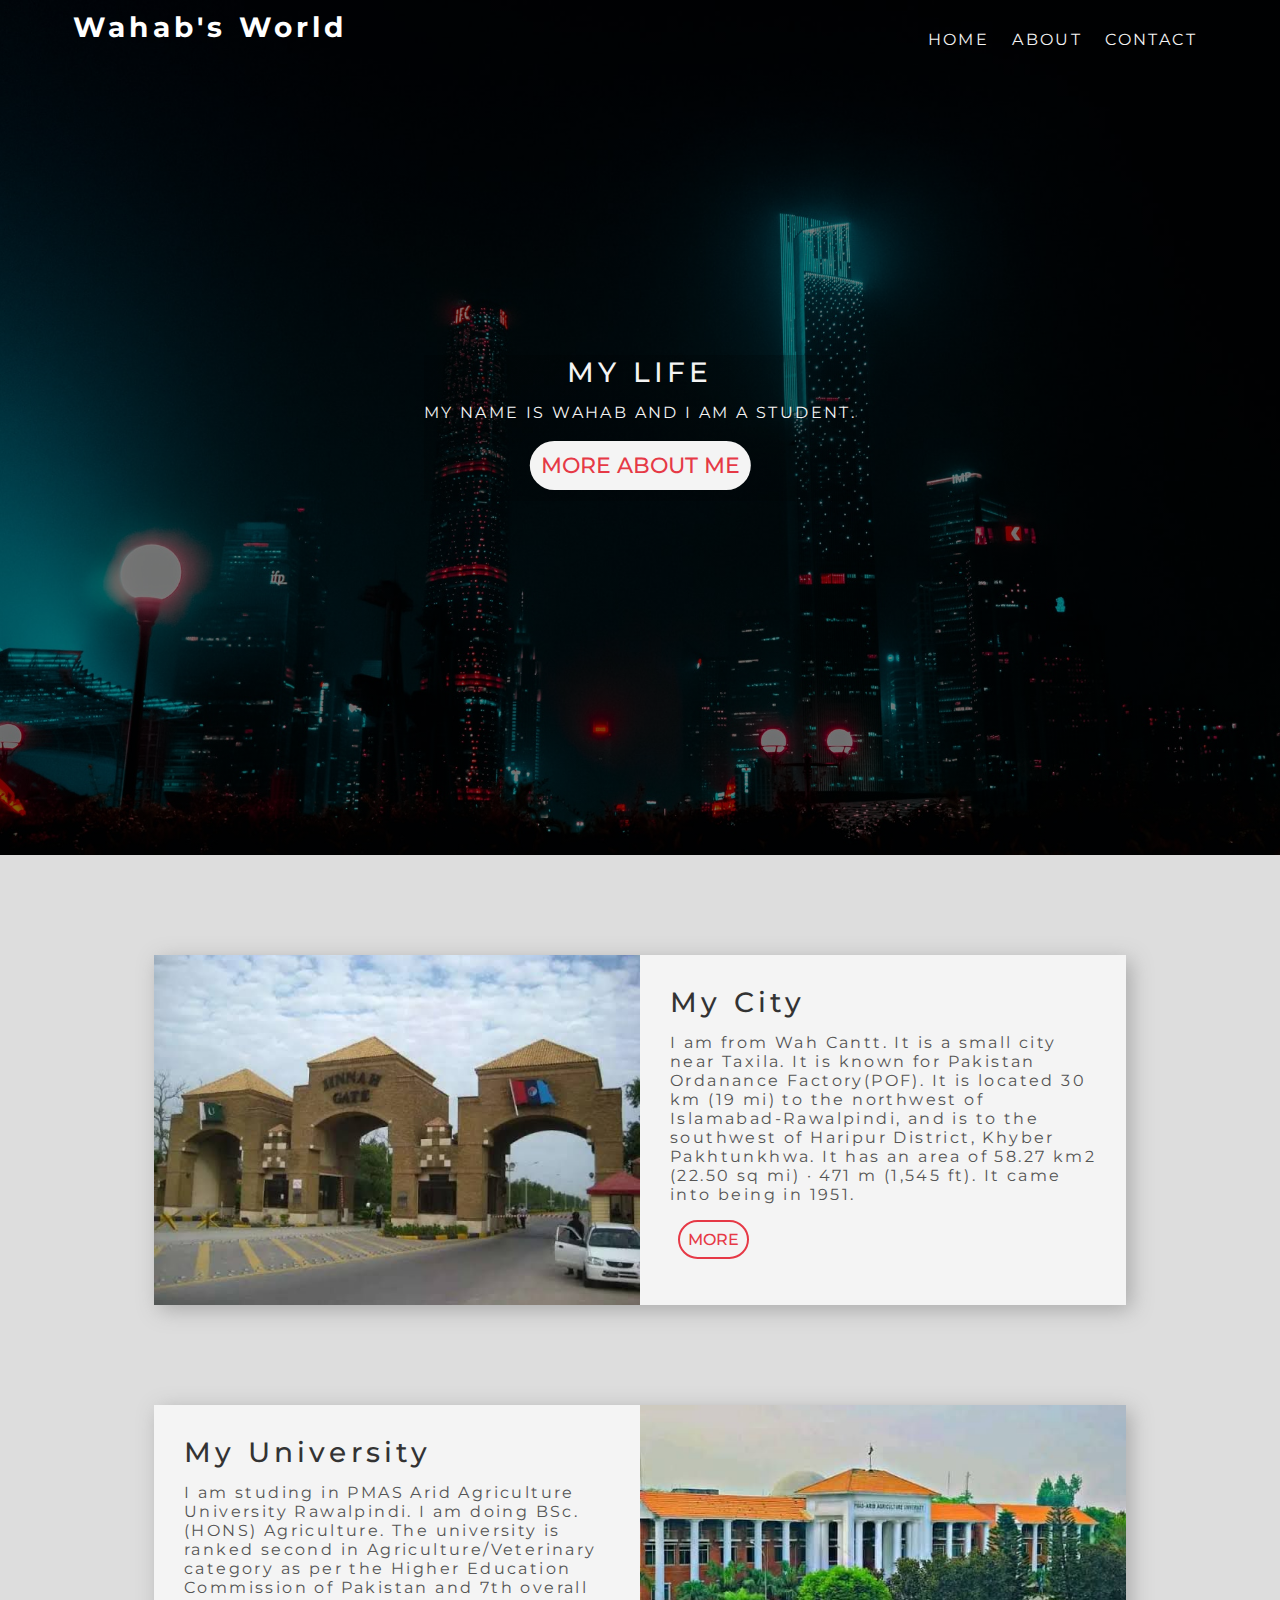
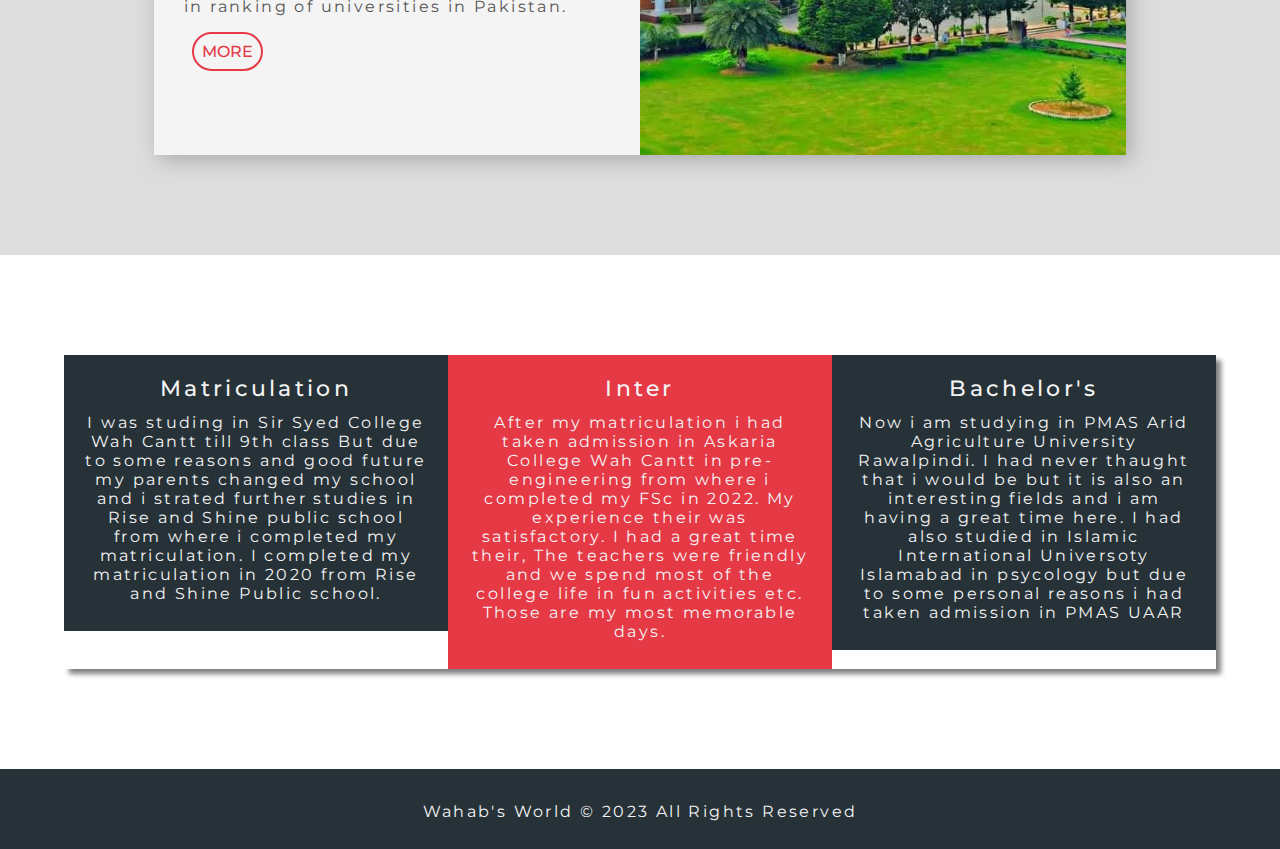
<file: index.html>
<!DOCTYPE html>
<html lang="en">
<head>
    <meta charset="UTF-8">
    <meta name="viewport" content="width=device-width, initial-scale=1.0">
    <link rel="stylesheet" href="./Css/style.css">
    <link rel="stylesheet" href="https://cdnjs.cloudflare.com/ajax/libs/font-awesome/6.4.2/css/all.min.css" integrity="sha512-z3gLpd7yknf1YoNbCzqRKc4qyor8gaKU1qmn+CShxbuBusANI9QpRohGBreCFkKxLhei6S9CQXFEbbKuqLg0DA==" crossorigin="anonymous" referrerpolicy="no-referrer" />
    <title>Wahab's World</title>
</head>
<body>
   <header class="header">
    <nav class="nav-bar">
        <div class="container">
            <h1 class="logo lg-heading">Wahab's World</h1>
            <ul class="nav-items">
             <li class="nav-item"><a href="./index.html">Home</a></li>
             <li class="nav-item"><a href="./About.html">About</a></li>
             <li class="nav-item"><a href="./contact.html">Contact</a></li>
            </ul>
        </div>
        </nav>

       <div class="header-content">
        <b><h1 class="lg-heading text-light main-heading">My Life</h1></b>
        <p class="text-light">My name is Wahab and I am a student.</p>
        <a href="#about-me" class="btn btn-primary text-red md-heading">More About Me</a>
       </div>
    </header>
    
    <section class="showcase" id="about-me"> 
    <div class="container">
        <div class="row row1">
            <div class="imgbox">
                <img src="./img/Wah Cantt (1).jpeg" alt="Wah Cantt">
            </div>
            <div class="textbox">
                <h2 class="lg-heading text-black">My City</h2>
                <p class="text-gray">I am from Wah Cantt. It is a small city near Taxila. It is known for Pakistan Ordanance Factory(POF). It is located 30 km (19 mi) to the northwest of Islamabad-Rawalpindi, and is to the southwest of Haripur District, Khyber Pakhtunkhwa. It has an area of  58.27 km2 (22.50 sq mi) · 471 m (1,545 ft). It came into being in 1951.</p>
                <a href="#" class="btn btn-secondary text-red">MORE</a>
            </div>
        </div>
        <div class="row row2">
            <div class="imgbox"><img src="./img/Uaar.jpeg" alt="Uaar"></div>
            <div class="textbox">
                <h2 class="lg-heading text-black">My University</h2>
               <p class="text-gray"> I am studing in PMAS Arid Agriculture University Rawalpindi. I am doing BSc.(HONS) Agriculture. The university is ranked second in Agriculture/Veterinary category as per the Higher Education Commission of Pakistan and 7th overall in ranking of universities in Pakistan. </p>
               <a href="#" class="btn btn-secondary text-red">MORE</a>
            </div>
        </div>
    </div>
    </section>
      
    <section class="features">
     <div class="container">
        <div class="box-wrapper">
            <div class="box box-1">
                <i class="fa-solid fa-school fa-2x text-red"></i>
                <h2 class="md-heading">Matriculation</h2>
                <p>I was studing in Sir Syed College Wah Cantt till 9th class But due to some reasons and good future my parents changed my school and i strated further studies in Rise and Shine public school from where i completed my matriculation. I completed my matriculation in 2020 from Rise and Shine Public school.</p>      
            </div>
            <div class="box box-2">
                <i class="fa-solid fa-school-flag fa-2x"></i>
                <h2 class="md-heading">Inter</h2>
                <p>After my matriculation i had taken admission in Askaria College Wah Cantt in pre-engineering from where i completed my FSc in 2022. My experience their was satisfactory. I had a great time their, The teachers were friendly and we spend most of the college life in fun activities etc. Those are my most memorable days. </p>
            </div>
            <div class="box box-3">
                <i class="fa-solid fa-user-graduate fa-2x text-red"></i>
                <h2 class="md-heading">Bachelor's</h2>
                <p>Now i am studying in PMAS Arid Agriculture University Rawalpindi. I had never thaught that i would be but it is also an interesting fields and i am having a great time here. I had also studied in Islamic International Universoty Islamabad in psycology but due to some personal reasons i had taken admission in PMAS UAAR</p>
            </div>
           </div>
     </div>
    </section>

    <footer class="footer">
        <div class="social-media">
            <i class="fa-brands fa-facebook fa-4x"></i>
            <i class="fa-brands fa-instagram fa-4x"></i>
            <i class="fa-brands fa-x-twitter fa-4x"></i>
        </div>
     <p>Wahab's World &copy; 2023 All Rights Reserved </p>
    </footer>
</body>
</html>
</file>
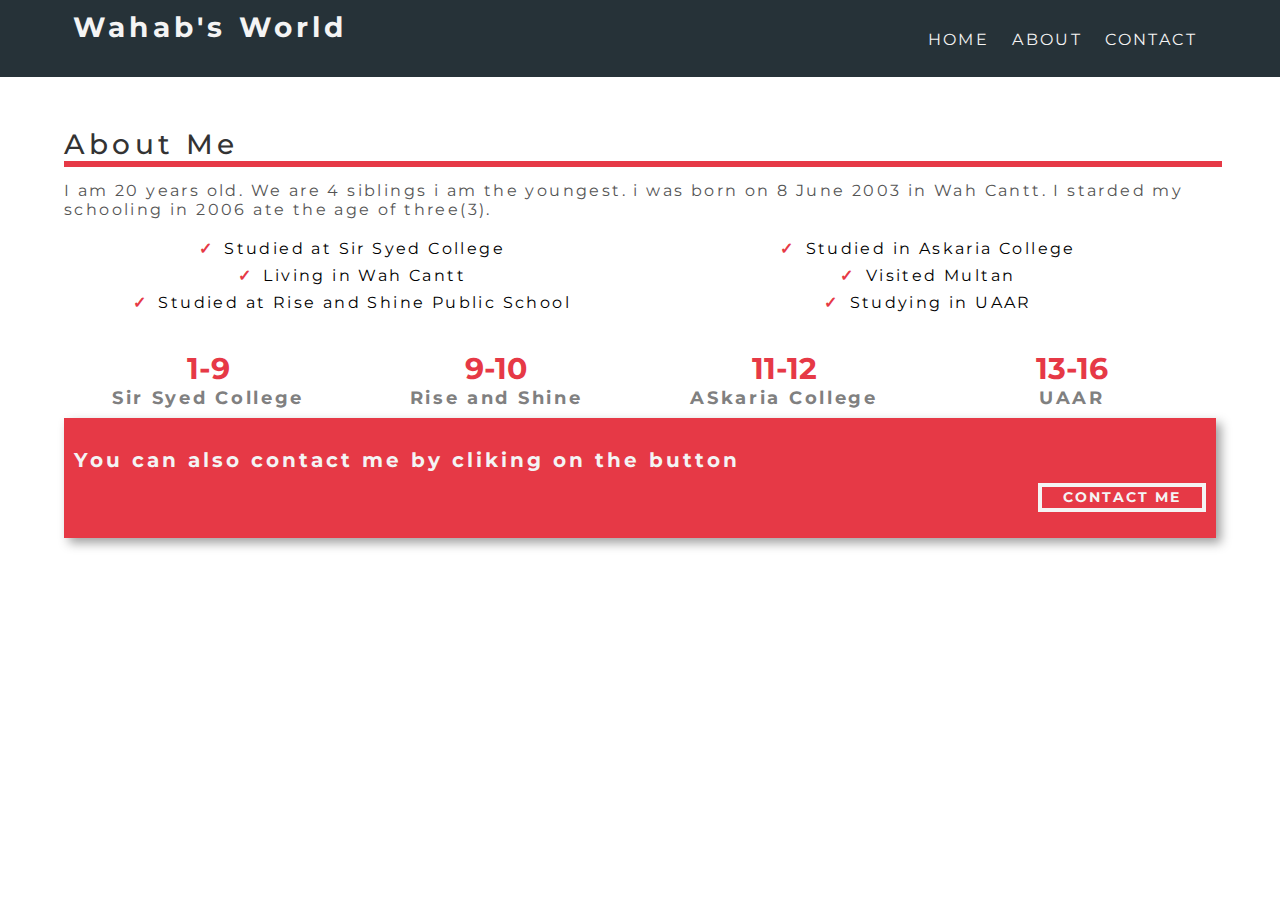
<file: About.html>
<!DOCTYPE html>
<html lang="en">
    <head>
        <meta charset="UTF-8">
        <meta name="viewport" content="width=device-width, initial-scale=1.0">
        <link rel="stylesheet" href="./Css/style.css">
        <link rel="stylesheet" href="https://cdnjs.cloudflare.com/ajax/libs/font-awesome/6.4.2/css/all.min.css" integrity="sha512-z3gLpd7yknf1YoNbCzqRKc4qyor8gaKU1qmn+CShxbuBusANI9QpRohGBreCFkKxLhei6S9CQXFEbbKuqLg0DA==" crossorigin="anonymous" referrerpolicy="no-referrer" />
        <title>Wahab's World</title>
    </head>
<body>
    <nav class="nav-bar bg-dark">
        <div class="container">
            <h1 class="logo lg-heading text-light">Wahab's World</h1>
            <ul class="nav-items">
             <li class="nav-item text"><a href="./index.html">Home</a></li>
             <li class="nav-item text"><a href="./About.html">About</a></li>
             <li class="nav-item text"><a href="./contact.html">Contact</a></li>
            </ul>
        </div>
        </nav>

        <section class="about">
            <div class="container">
                <h2 class="lg-heading text-black about-heading">About Me</h2>
                <p class="text-gray">I am 20 years old. We are 4 siblings i am the youngest. i was born on 8 June 2003 in Wah Cantt. I starded my schooling in 2006 ate the age of three(3).</p>
                <div class="about-wrapper">
                    <div class="left">
                       <ul>
                        <li>Studied at Sir Syed College</li>
                        <li>Living in Wah Cantt</li>
                        <li>Studied at Rise and Shine Public School</li>
                       </ul>
                    </div>
                    <div class="right">
                        <ul>
                            <li>Studied in Askaria College</li>
                            <li>Visited Multan</li>
                            <li>Studying in UAAR</li>
                           </ul>
                    </div>
                </div>

                <div class="counts">
                    <div class="count-item count-item1">
                  <span>1-9</span>
                  <p>Sir Syed College</p>
                    </div>
                    <div class="count-item count-item2">
                  <span>9-10</span>
                  <p>Rise and Shine</p>
                    </div>
                    <div class="count-item count-item3">
                  <span>11-12</span>
                  <p>ASkaria College</p>
                    </div>
                    <div class="count-item count-item4">
                   <span>13-16</span>
                   <p>UAAR</p>
                    </div>
                </div>
                     
                 <div class="cta-banner">
                    <div class="cta-banner-left">
                     <p class="cta-line">You can also contact me by cliking on the button</p>
                    </div>
                    <div class="cta-banner-right">
                      <a href="contact.html" class="btn-cta">Contact Me</a>
                    </div>
                 </div>

            </div>
        

        </section>
</body>
</html>
</file>
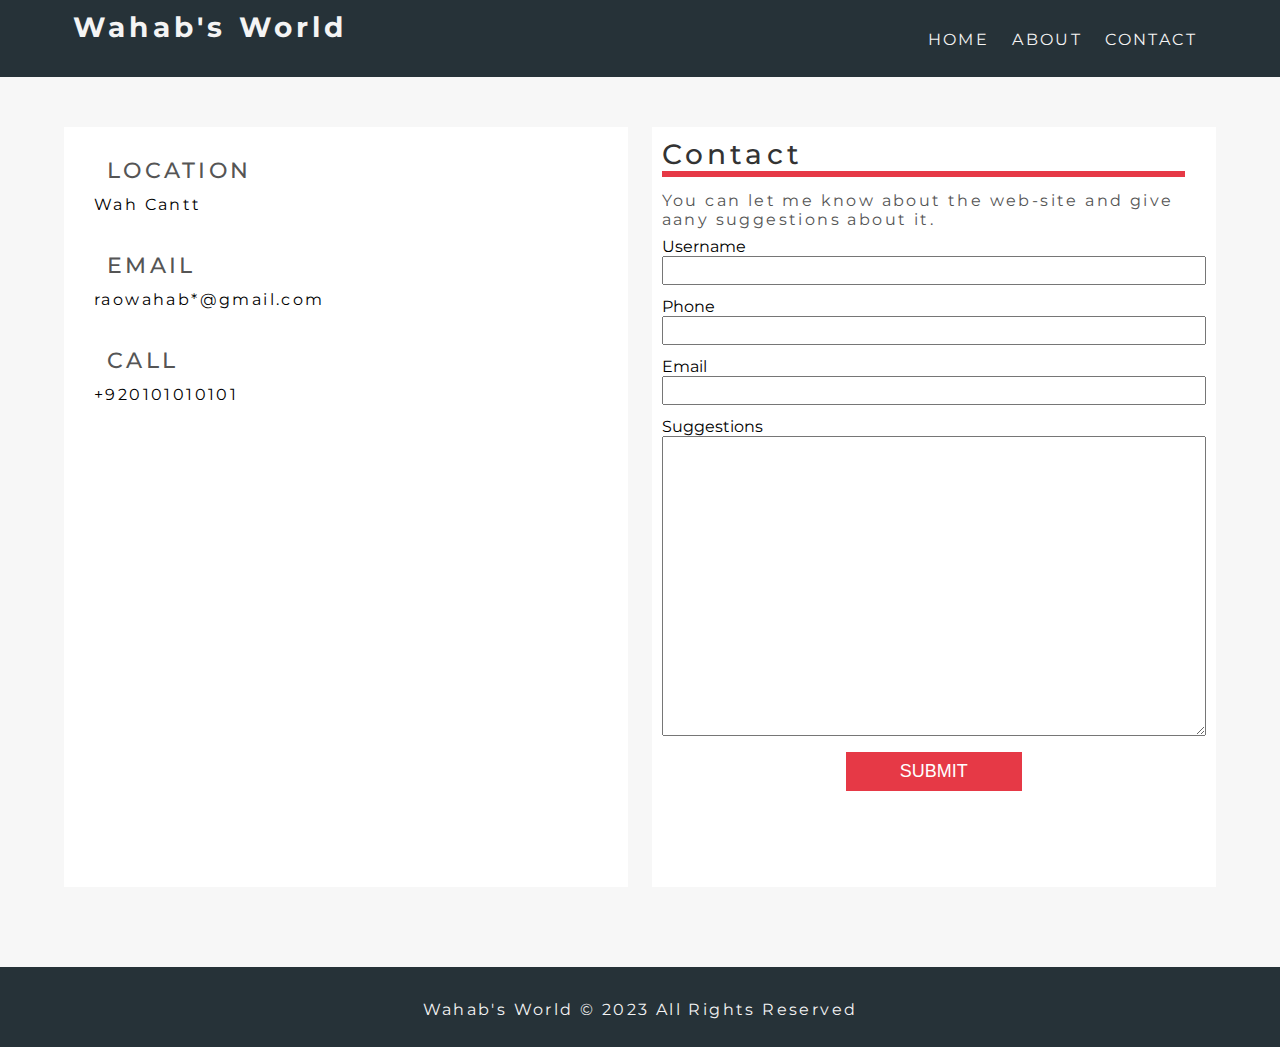
<file: contact.html>
<!DOCTYPE html>
<html lang="en">
    <head>
        <meta charset="UTF-8">
        <meta name="viewport" content="width=device-width, initial-scale=1.0">
        <link rel="stylesheet" href="./Css/style.css">
        <link rel="stylesheet" href="https://cdnjs.cloudflare.com/ajax/libs/font-awesome/6.4.2/css/all.min.css" integrity="sha512-z3gLpd7yknf1YoNbCzqRKc4qyor8gaKU1qmn+CShxbuBusANI9QpRohGBreCFkKxLhei6S9CQXFEbbKuqLg0DA==" crossorigin="anonymous" referrerpolicy="no-referrer" />
        <title>Wahab's World</title>
    </head>
<body>
    <nav class="nav-bar bg-dark">
        <div class="container">
            <h1 class="logo lg-heading text-light">Wahab's World</h1>
            <ul class="nav-items">
             <li class="nav-item text"><a href="./index.html">Home</a></li>
             <li class="nav-item text"><a href="./About.html">About</a></li>
             <li class="nav-item text"><a href="./contact.html">Contact</a></li>
            </ul>
        </div>
        </nav>
    
        <section class="contact-form">
           <div class="container">
            <div class="form-wrapper">
                <div class="my-address">
                    <div class="address-group">
                     <i class="fa-solid fa-location-dot fa-3x text-red"></i>
                     <h2 class="text-gray md-heading one">Location</h2>
                     <p>Wah Cantt</p>  
                    </div>
                    <div class="address-group">
                      <i class="far fa-envelope fa-3x text-red"></i>
                      <h2 class="text-gray md-heading one">Email</h2>
                      <p>raowahab*@gmail.com</p>
                    </div>
                    <div class="address-group">
                       <i class="fas fa-phone-square-alt fa-3x text-red"></i>
                       <h2 class="text-gray md-heading one">Call</h2>
                       <p>+920101010101</p>  
                    </div>
                </div>
                <div class="form"><h1 class="lg-heading text-black">Contact</h1>
                    <p class="text-gray">You can let me know about the web-site and give aany suggestions about it.</p>
                    <div class="form-group">
                       <label for="username">Username</label>
                       <input type="text" name="" id="username" required>
                    </div>
                    <div class="form-group">
                        <label for="phone">Phone</label>
                        <input type="text" name="" id="phone" required>      
                    </div>
                    <div class="form-group">
                        <label for="email">Email</label>
                        <input type="text" name="" id="email" required>
                    </div>
                    <div class="form-group">
                    <label for="suggestions">Suggestions</label>
                    <textarea name="" id="suggestions" cols="60" rows="10"></textarea>
                    </div>
                    <button type="submit" class="form-btn">Submit</button>
                </div>
                 

            </div>
           </div>
            
        </section>
    

        <footer class="footer">
            <div class="social-media">
                <i class="fa-brands fa-facebook fa-4x"></i>
                <i class="fa-brands fa-instagram fa-4x"></i>
                <i class="fa-brands fa-x-twitter fa-4x"></i>
            </div>
         <p>Wahab's World &copy; 2023 All Rights Reserved </p>
        </footer>
    </body>
    </html>
</file>
<file: Css/style.css>
@import url('https://fonts.googleapis.com/css2?family=Lumanosimo&family=Montserrat:wght@300;400;500;700&display=swap');


*{
    margin: 0;
    padding: 0;
    box-sizing: border-box;
}


body{
    font-family: 'Montserrat', sans-serif;
    height: 1.7%;
}

html{
    font-size: 62.5%;
}


            /* ################## NAV CONTENT ################## */

.header{
    height: 95vh;
    background: linear-gradient(rgba(0,0,0,0.5), rgba(0,0,0,0.5)) , url(../img/header-image.jpg);
    background-position: center;
    background-size: cover;
    background-repeat: no-repeat;
    position: relative;
}
 
.nav-bar{
    padding: 1rem;
}

.nav-bar a:hover{
   padding-bottom: 0.3rem;
    border-bottom: 1px solid #f4f4f4;
}
  

.header .logo,
.header .nav-bar a{
    color: white;
}

 .nav-bar .logo{
    float: left;
    font-size: 2.8rem;
    font-weight: bold;
}

 .nav-bar .nav-items{ 
    float: right;
    margin-top: 1rem;
}

.nav-bar .nav-items a{
    color: #f4f4f4;
}

.nav-bar::after{
 content: "";
 display: block;
 clear: both;
}

 .nav-bar .nav-item{
   display: inline-block;
   padding: 1rem;
   text-transform: uppercase;
}

.nav-bar a:link
.nav-bar a:visited{
    color: #f4f4f4;
}



ul li{
    list-style: none;
}
a{
    font-size: 1.6rem;
    text-decoration: none;
}

p, li{
    font-size: 1.6rem;
    margin-bottom: 0.5em;
    letter-spacing: 0.15em;
} 

h1, h2, h3{
    margin-bottom: 0.5em;
    letter-spacing: 0.15em;
    font-weight: 500;
}

/* ############################ Header Content ################################ */

.header-content h1{
      text-transform: uppercase;
      font-size: 700;
}
.header-content p{
      text-transform: uppercase;
}

.header-content{
    text-align: center;
    position: absolute;
    top: 50%;
    left: 50%;
    transform: translate(-50%,-50%);
    background: linear-gradient(rgba(0,0,0,.2), rgba(0,0,0,.2));

}

/* ######################## Utility Classes ########################### */

.container{
    max-width: 1200;
    margin: 0% auto;
    width: 90%;
    align-items: center;
} 

.lg-heading{
    font-size: 2.8rem;
}

.md-heading{
    font-size: 2.2rem;
}

.text-red{
    color: #e63946;
}

.text-light{
    color: #f4f4f4;
}

.text-black{
    color: #333;
}

.text-gray{
    color: #555;
}

.bg-dark{
    background-color: #263238;
}


/* ######################################### BTN ######################################### */

.btn{
    display: inline-block;
    padding: 0.5em;
    font-weight: 500;
    text-transform: uppercase;
    margin: 0.5em;  

}

.btn-primary{
    background-color: #f4f4f4;
    border-radius: 100px;
    
}

.btn-primary:hover{
    background-color: #ddd;
}

.btn-secondary{
    background-color: #f4f4f4;
    border: 2px solid #e63946;
    border-radius: 1.5em;
}

.btn-secondary:hover{
    background-color: #fcf3f2;
}

/* ############################# Showcase Section #################################### */

.showcase{
    background-color: #ddd;
    padding: 10rem;

}

.row{
    height: 350px;
  
    background-color: #f4f4f4;
}

.row1{
    margin-bottom: 10rem;
}

.row1 .imgbox, .row2 .textbox{
    float: left;
    width: 50%;
}
.row2 .imgbox, .row1 .textbox{
    float: right;
    width: 50%;
}

.row .imgbox{
    
    height: 100%;

}

.row .textbox{
   
    height: 100%;
    padding: 3rem;
}

.row .imgbox img{
    display: inline-block;
    width: 100%;
    height: 100%;
    object-fit: cover;
}

.row{
    box-shadow: 5px 5px 20px 0px #aaa;
}

.row::after{
    content: '';
    display: block;
    clear: both;
}


/* ############################### Feature Section ############################ / */

.features{
    padding: 10rem 0;
}

.box-wrapper{
    box-shadow: 5px 5px 5px 0px grey;
}
.box{
    width: 33.33333%;
    float: left;
    padding: 2rem;
    text-align: center;
}

.box-wrapper::after{
    content: '';
    display: block;
    clear: both;
}

.box-1, .box-3{
    background-color: #263238;
    color: #f4f4f4;
    height: 100%;
}

.box-2{
    background-color: #e63946;
    color: #f4f4f4;
    height: 100%;
}


/* ########################## Footer ############################ */

.footer{
   background-color: #263238;
   color: #f4f4f4;
   padding: 2rem;
   text-align: center;
   }
   .social-media i{
     margin: 2rem;
   }


   /* ####################### About Page style ########################## */
  .about{
    padding: 5rem 0;
  }
  
  /* .about-heading{
    border-bottom: 6px solid #e63946;
  } */

  .about-heading::after{
    content: '';
    display: block;
    border: 3px solid #e63946;
    width: 100%;
  }

  .about-wrapper .left{
   float: left;
   width: 50%; 
  }
  
  .about-wrapper .right{
   float: right;
   width: 50%; 
  }

  .about-wrapper{
    content: "";
  display: block;
  clear: both;
  text-align: center;
  margin-top: 2rem;
  
 }

 .about-wrapper li::before{
    content: '\2713';
    color: #e63946;
    font-weight: bold;
    padding-right: 1rem;
 }

 /* ######################### Count Styling ##################### */
 .count-item{
    margin-top: 3rem;

 }
 .count-item{
    float: left;
    
    width: 25%;
    text-align: center;
 }
  .counts::after{
   content: '';
   display: block;
   clear: both;
  }

  .count-item span{
    font-size: 3rem;
    font-weight: 700;
    color: #e63946;
  }
  .count-item p{
    font-weight: 700;
    color: gray;
    font-size: 1.8rem;
  }

  /* ############################## Banner Styling ############################### */
  .cta-banner{
    background-color: #e63946;;
    color: #f4f4f4;  
    padding: 1rem;
    box-shadow: 5px 5px 10px #00000060;

}

.cta-line{
   font-size: 2rem;
   margin-top: 2rem;
   font-weight: 700;
}
.cta-banner-left{
   width: 60%;
   float: left;
}

.cta-banner-right{
    width: 50%;
    float: right;
   text-align: right;
}

.cta-banner::after{
    content: '';
    display: block;
    clear: both;
}

.btn-cta{
    text-align: center;
    display: inline-block;
    font-weight: 700;
    font-size: 1.4rem;
    text-transform: uppercase;
    border: 4px solid #f4f4f4;
    padding: 0.1em 1.5em;
    letter-spacing: 0.2rem;
    color: #f4f4f4;
    margin-top: 0.1rem;
    size: 100px;
}


/* ######################## Contact Page styling ################################## */
.contact-form{
    padding: 5rem 0;
    background-color: #f7f7f7
}



.form-wrapper .my-address{
    height: 760px;
    width: 49%;
    float: left;
    background-color: white;
    margin-bottom: 3rem;
    padding-left: 3rem;
    
}


.form-wrapper::after{
    content: '';
    display: block;
    clear:both
}

.form-wrapper .my-address i{
   display: inline-block;
   margin-right: 1rem;
}

.form-wrapper .my-address h2{
   display: inline-block;
   text-transform: uppercase;
}


.one{
    margin-top: 3rem;
}

.cta-banner{
    height: 120px;
}
/* ######################## Form Styling ############################## */

.form-wrapper .form{
    height: 760px;
    width: 49%;
    float: right;
    background-color: white;
    margin-bottom: 3rem;
    font-size: 1.6rem;
    display: block;
    padding: 1rem;
}

.form h1::after{
    content: '';
    display: block;
    width: 95%;
    border: 3px solid #e63946;
}

.form-wrapper label{
    display: block;
}

.form-wrapper .form input{
    padding: 0.5rem;
    width: 100%;
}

.form-wrapper .form .form-group{
    margin-bottom: 1.2rem;
}

.form-wrapper .form lable::after{
    content: '* ';
    color: #e63946;
}

.form-wrapper .form textarea{
    width: 100%;
    height: 300px;
    padding: 1rem;
}

.form-btn{
    display: block;
    margin: 0% auto;
    padding: 0.5em 3em;
    font-size: 1.8rem;
    text-transform: uppercase;
    background: #e63946;
    color: white;
    outline: none;
    border: none;
    cursor: pointer;
}

/* ######################################## Media queries ####################################### */

@media (Max-width: 500px){
    html{
        /* font-size: 8px; */
        font-size: 50%;
    }

    .nav-bar .nav-items, .nav-bar .logo{
        float: none;
        display: block;
        width: 100%;
        text-align: center;
    }
    .row{
        height: auto;
        width: 100%;
    }
    .row .imgbox,
    .row .textbox{
        float: none;
        width: 100%;
        text-align: center;
    }
    .features .box{
        float: none;
        width: 100%;
        text-align: center;
    }
    .cta-banner-left,
    .cta-banner-right{
        float: none;
        width: 100%;
        text-align: center;
    }
    .form-wrapper .my-address{
        float: none;
        width: 100%;
        height: auto;
        margin-bottom: 7rem;
    }
     .form-wrapper .form{
        float: none;
        width: 100%;
        height: auto;
     }
}


/* ################################ Next Media ###################################### */

@media(min-width: 501px) and (max-width: 1071px){
    html{
        /* font-size: 8px; */
        font-size: 50%;
    }
    p{
        font-size: 1,8rem;
    }

    .nav-bar .nav-items, .nav-bar .logo{
        float: none;
        display: block;
        width: 100%;
        text-align: center;
    }
    .row{
        height: auto;
        width: 100%;
    }
    .row .imgbox,
    .row .textbox{
        float: none;
        width: 100%;
        text-align: center;
    }
    .features .box{
        float: none;
        width: 100%;
        text-align: center;
    }
    .cta-banner-left,
    .cta-banner-right{
        float: none;
        width: 100%;
        text-align: center;
    }
    .form-wrapper .my-address{
        float: none;
        width: 100%;
        height: auto;
        margin-bottom: 7rem;
    }
     .form-wrapper .form{
        float: none;
        width: 100%;
        height: auto;
     }
}

@media(min-width: 769px) and (max-width: 1200px){
    html{
        font-size: 56.25%;
    }
    .row .text-box h2{
    font-size: 2.2rem;
    font-weight: 500S;
    }
}
</file>
